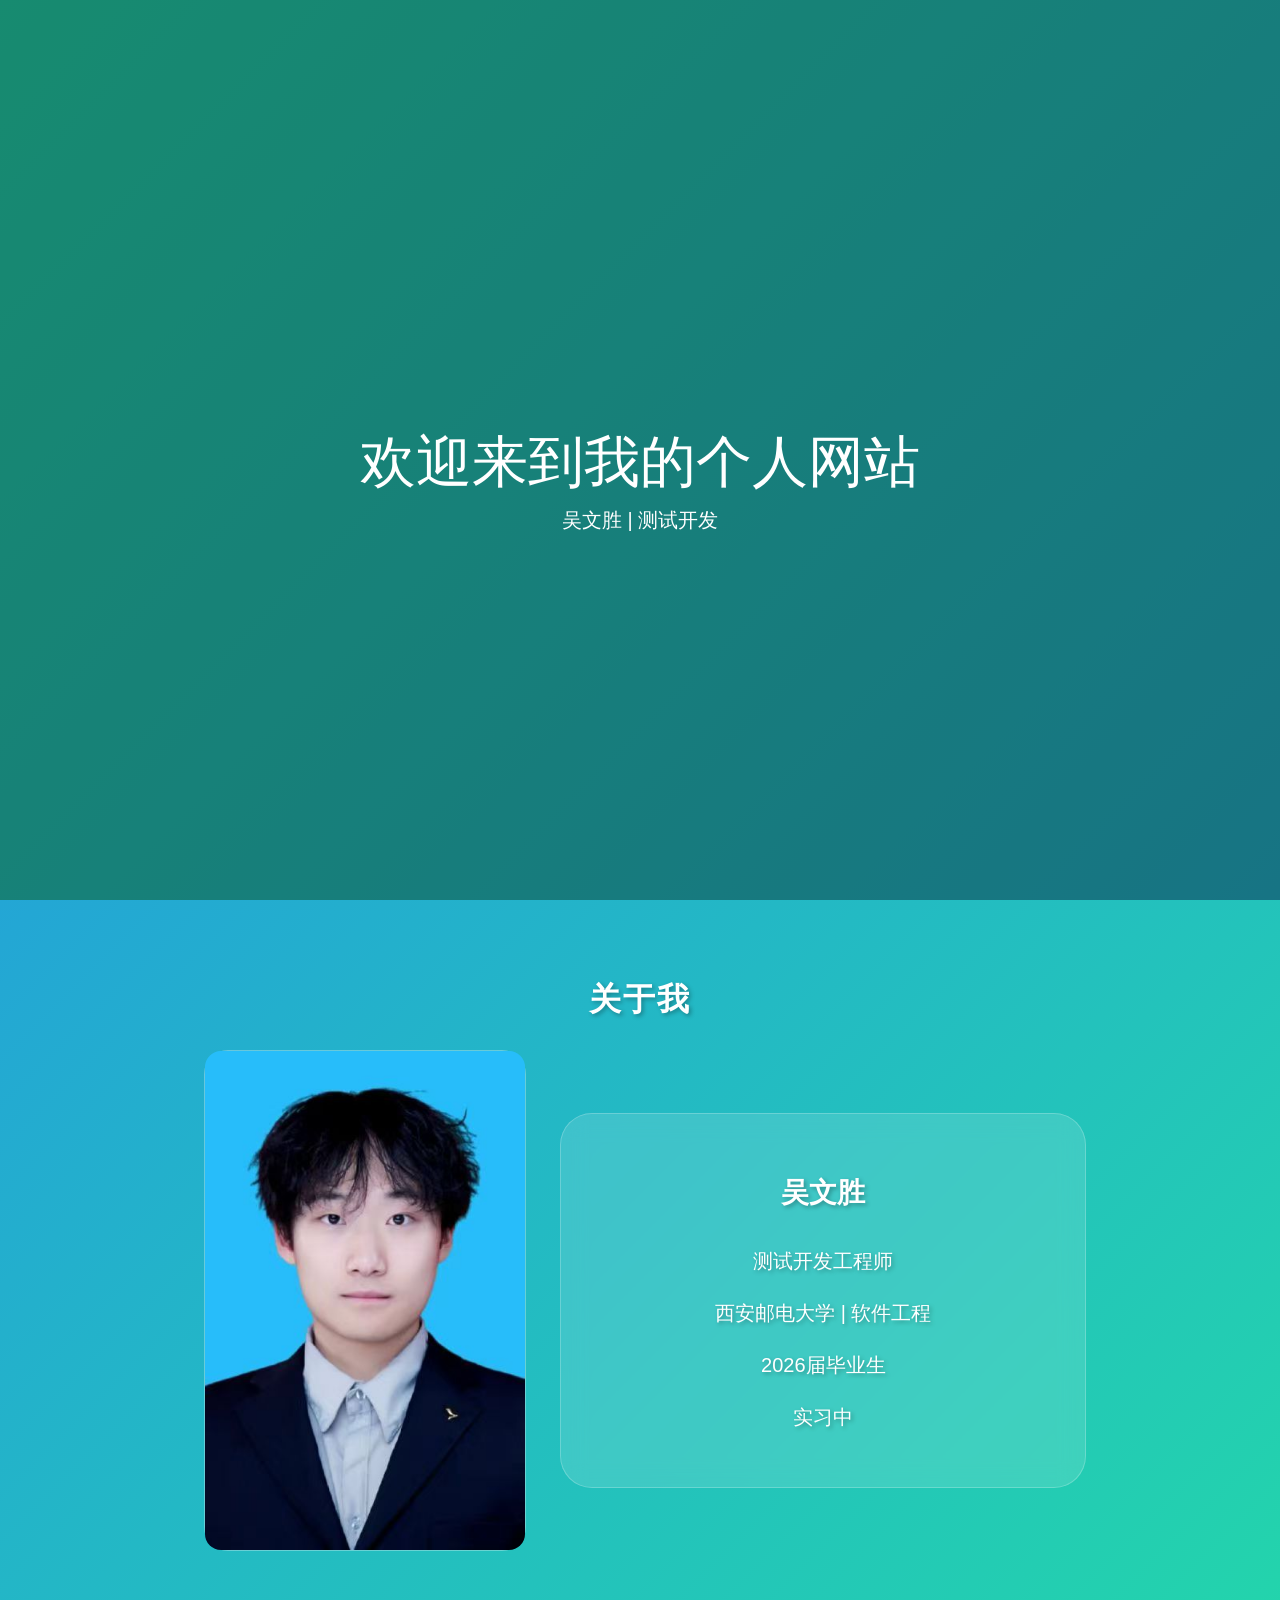
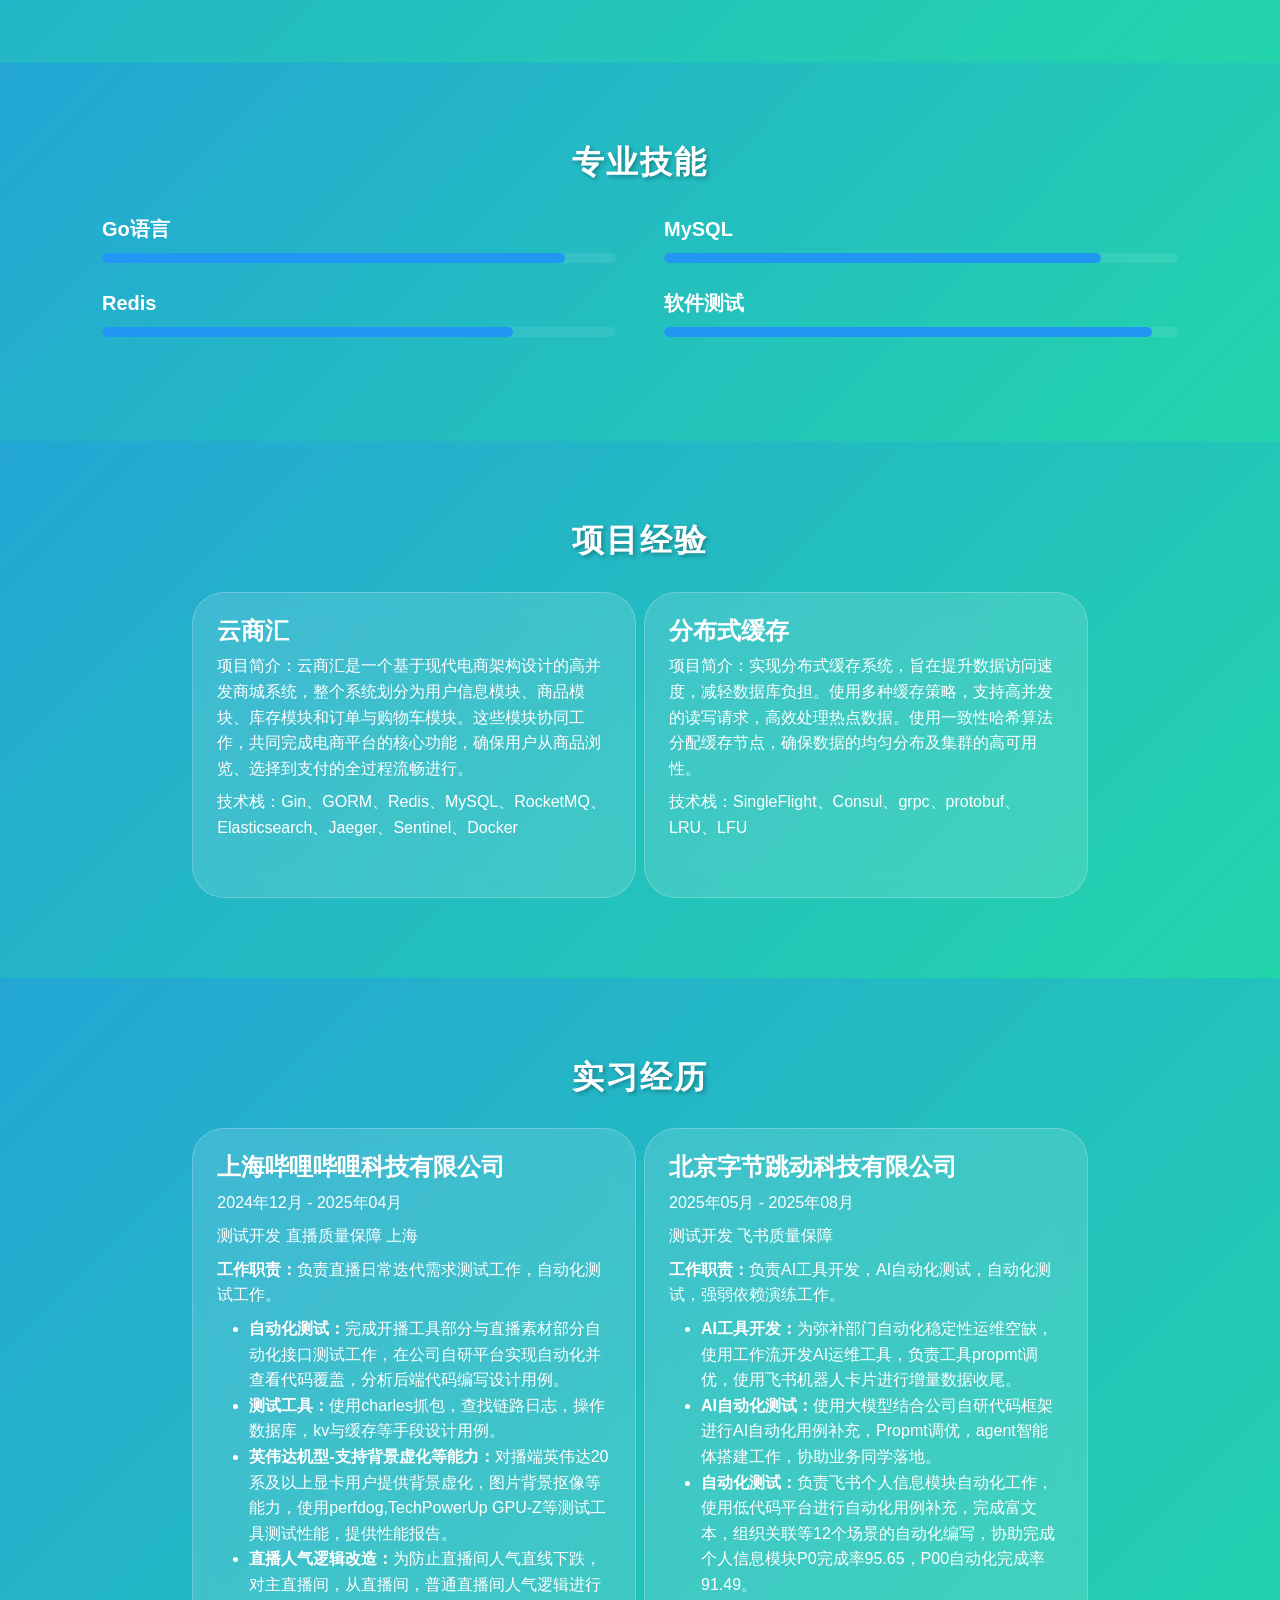
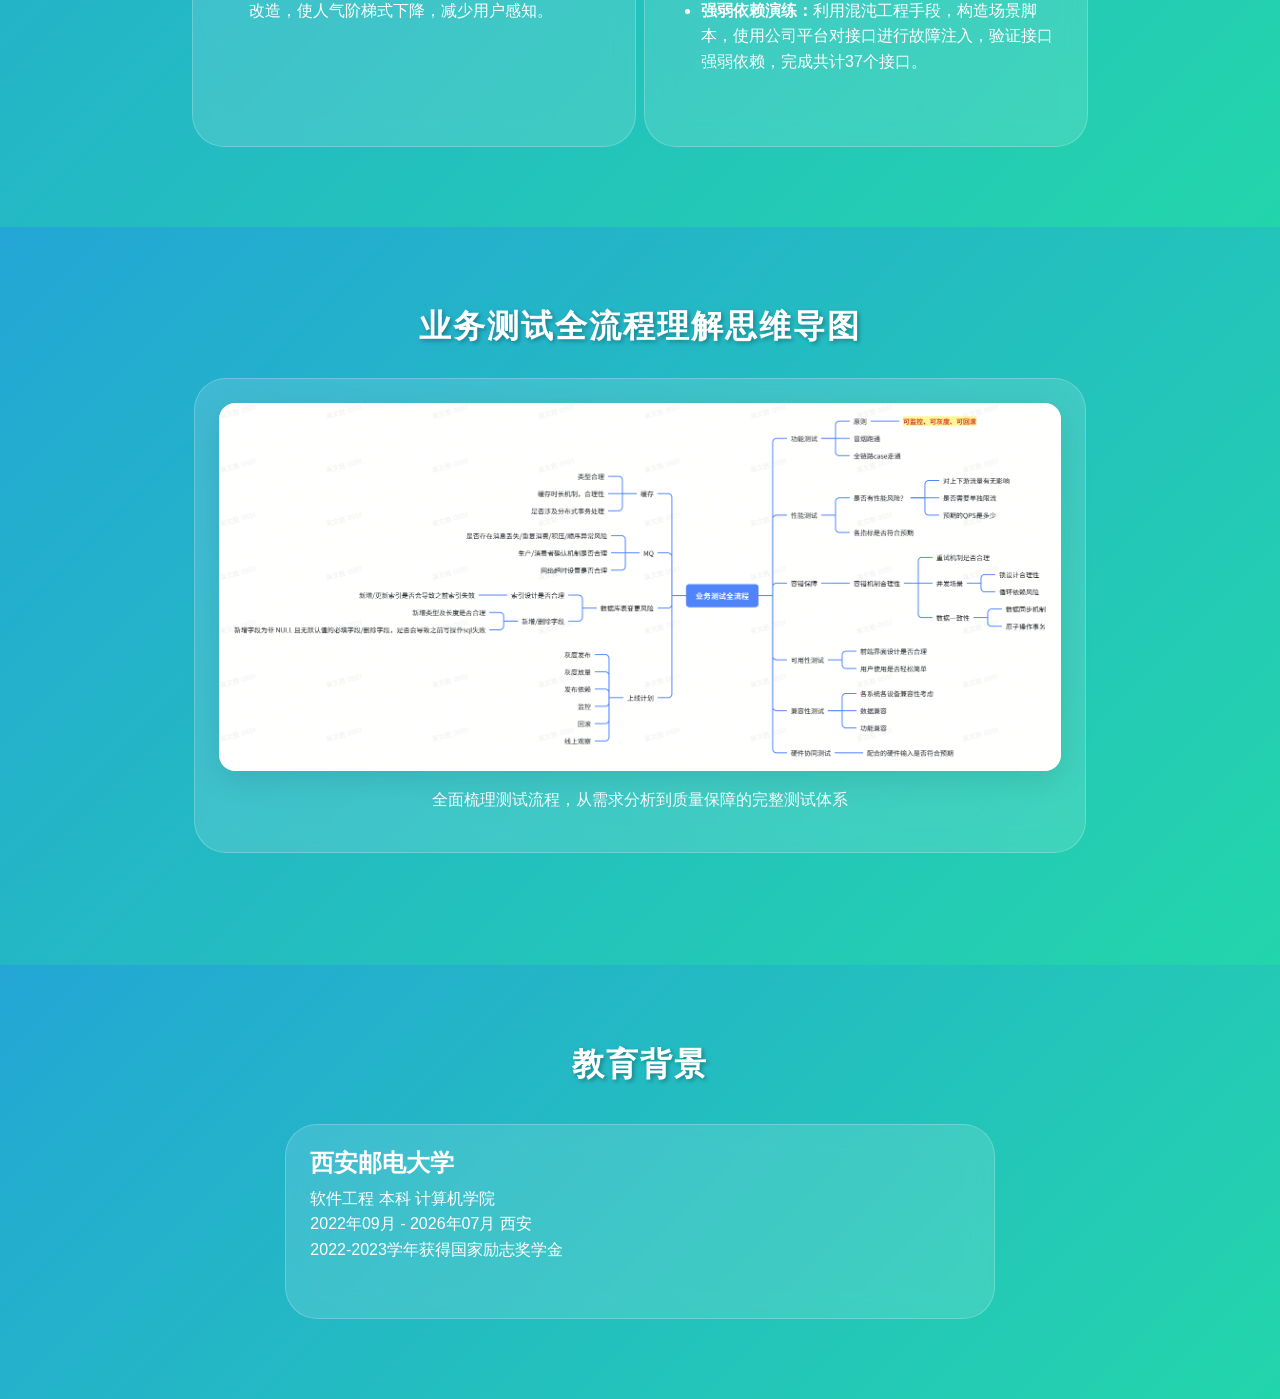
<file: index.html>
<!DOCTYPE html>
<html lang="zh">
<head>
    <meta charset="UTF-8">
    <meta name="viewport" content="width=device-width, initial-scale=1.0">
    <title>{{ .title }}</title>
    <link href="https://cdn.jsdelivr.net/npm/bootstrap@5.3.0/dist/css/bootstrap.min.css" rel="stylesheet">
    <link href="https://cdn.jsdelivr.net/npm/aos@2.3.4/dist/aos.css" rel="stylesheet">
    <link href="/static/css/style.css" rel="stylesheet">
    <style>
        .dynamic-bg {
            position: fixed;
            top: 0;
            left: 0;
            width: 100%;
            height: 100%;
            z-index: -1;
            background: linear-gradient(-45deg, #ee7752, #e73c7e, #23a6d5, #23d5ab);
            background-size: 400% 400%;
            animation: gradient 15s ease infinite;
        }

        @keyframes gradient {
            0% {
                background-position: 0% 50%;
            }
            50% {
                background-position: 100% 50%;
            }
            100% {
                background-position: 0% 50%;
            }
        }

        .content-wrapper {
            background-color: rgba(255, 255, 255, 0.1);
            backdrop-filter: blur(10px);
            border-radius: 15px;
            padding: 30px;
            margin: 20px 0;
            border: 1px solid rgba(255, 255, 255, 0.2);
            box-shadow: 0 8px 32px 0 rgba(31, 38, 135, 0.37);
        }

        .profile-text {
            font-size: 1.8rem;
            line-height: 2.2;
            text-align: center;
            color: white;
            text-shadow: 2px 2px 4px rgba(0, 0, 0, 0.3);
        }

        .profile-text p {
            margin-bottom: 1.2rem;
            font-weight: 500;
        }

        .section-title {
            color: white;
            text-shadow: 2px 2px 4px rgba(0, 0, 0, 0.3);
            margin-bottom: 2rem;
        }

        .section-padding {
            padding: 80px 0;
        }

        .bg-light {
            background-color: rgba(248, 249, 250, 0.1) !important;
            backdrop-filter: blur(10px);
        }

        .card {
            background-color: rgba(255, 255, 255, 0.1);
            backdrop-filter: blur(10px);
            border: 1px solid rgba(255, 255, 255, 0.2);
            color: white;
        }

        .timeline-item {
            background-color: rgba(255, 255, 255, 0.1);
            backdrop-filter: blur(10px);
            border: 1px solid rgba(255, 255, 255, 0.2);
            border-radius: 15px;
            padding: 20px;
            margin-bottom: 20px;
            color: white;
        }
    </style>
</head>
<body>
    <div class="dynamic-bg"></div>
    <!-- Hero Section -->
    <section id="hero" class="hero-section" style="background: linear-gradient(-45deg, #ee7752, #e73c7e, #23a6d5, #23d5ab); background-size: 400% 400%; animation: gradient 15s ease infinite;">
        <div class="container h-100">
            <div class="row h-100 align-items-center">
                <div class="col-12 text-center">
                    <h1 class="display-4" data-aos="fade-up">欢迎来到我的个人网站</h1>
                    <p class="lead" data-aos="fade-up" data-aos-delay="200">吴文胜 | 测试开发</p>
                </div>
            </div>
        </div>
    </section>
    <!-- 关于我 -->
    <section id="about" class="section-padding">
        <div class="container">
            <h2 class="section-title" data-aos="fade-up">关于我</h2>
            <div class="row justify-content-center align-items-center">
                <div class="col-md-4 d-flex justify-content-center mb-4 mb-md-0" data-aos="fade-right">
                    <div class="frosted-card p-0 d-flex align-items-center justify-content-center" style="background:rgba(255,255,255,0.12);box-shadow:none;backdrop-filter:blur(12px);border-radius:24px;">
                        <img src="/static/images/profile.jpg" alt="吴文胜个人照片" class="img-fluid rounded-4" style="max-width:320px;">
                    </div>
                </div>
                <div class="col-md-6" data-aos="fade-left">
                    <div class="frosted-card p-5 h-100 d-flex flex-column justify-content-center align-items-center" style="min-height:320px;">
                        <div class="profile-text text-center">
                            <p class="fs-3 fw-bold mb-3" style="color:#fff;">吴文胜</p>
                            <p class="fs-5 mb-2" style="color:#fff;">测试开发工程师</p>
                            <p class="fs-5 mb-2" style="color:#fff;">西安邮电大学 | 软件工程</p>
                            <p class="fs-5 mb-2" style="color:#fff;">2026届毕业生</p>
                            <p class="fs-5 mb-0" style="color:#fff;">实习中</p>
                        </div>
                    </div>
                </div>
            </div>
        </div>
    </section>
    <!-- 技能展示 -->
    <section id="skills" class="section-padding">
        <div class="container">
            <h2 class="section-title" data-aos="fade-up">专业技能</h2>
            <div class="row g-5 align-items-center">
                <div class="col-md-6">
                    <div class="mb-4">
                        <span class="fw-bold fs-5" style="color:#fff;">Go语言</span>
                        <div class="progress my-2" style="height:10px;background:#fff;border-radius:8px;">
                            <div class="progress-bar" role="progressbar" style="width: 90%;background:#2196f3;"></div>
                        </div>
                    </div>
                    <div class="mb-4">
                        <span class="fw-bold fs-5" style="color:#fff;">Redis</span>
                        <div class="progress my-2" style="height:10px;background:#fff;border-radius:8px;">
                            <div class="progress-bar" role="progressbar" style="width: 80%;background:#2196f3;"></div>
                        </div>
                    </div>
                </div>
                <div class="col-md-6">
                    <div class="mb-4">
                        <span class="fw-bold fs-5" style="color:#fff;">MySQL</span>
                        <div class="progress my-2" style="height:10px;background:#fff;border-radius:8px;">
                            <div class="progress-bar" role="progressbar" style="width: 85%;background:#2196f3;"></div>
                        </div>
                    </div>
                    <div class="mb-4">
                        <span class="fw-bold fs-5" style="color:#fff;">软件测试</span>
                        <div class="progress my-2" style="height:10px;background:#fff;border-radius:8px;">
                            <div class="progress-bar" role="progressbar" style="width: 95%;background:#2196f3;"></div>
                        </div>
                    </div>
                </div>
            </div>
        </div>
    </section>
    <!-- 项目经验 -->
    <section id="projects" class="section-padding">
        <div class="container">
            <h2 class="section-title" data-aos="fade-up">项目经验</h2>
            <div class="row g-2 justify-content-center">
                <div class="col-md-6 col-lg-5" data-aos="fade-up">
                    <div class="frosted-card p-4 h-100">
                        <h4 class="fw-bold mb-2" style="color:#fff;">云商汇</h4>
                        <div class="mb-2" style="color:#fff;">项目简介：云商汇是一个基于现代电商架构设计的高并发商城系统，整个系统划分为用户信息模块、商品模块、库存模块和订单与购物车模块。这些模块协同工作，共同完成电商平台的核心功能，确保用户从商品浏览、选择到支付的全过程流畅进行。</div>
                        <div style="color:#fff;">技术栈：Gin、GORM、Redis、MySQL、RocketMQ、Elasticsearch、Jaeger、Sentinel、Docker</div>
                    </div>
                </div>
                <div class="col-md-6 col-lg-5" data-aos="fade-up">
                    <div class="frosted-card p-4 h-100">
                        <h4 class="fw-bold mb-2" style="color:#fff;">分布式缓存</h4>
                        <div class="mb-2" style="color:#fff;">项目简介：实现分布式缓存系统，旨在提升数据访问速度，减轻数据库负担。使用多种缓存策略，支持高并发的读写请求，高效处理热点数据。使用一致性哈希算法分配缓存节点，确保数据的均匀分布及集群的高可用性。</div>
                        <div style="color:#fff;">技术栈：SingleFlight、Consul、grpc、protobuf、LRU、LFU</div>
                    </div>
                </div>
            </div>
        </div>
    </section>
    <!-- 实习经历 -->
    <section id="internship" class="section-padding">
        <div class="container">
            <h2 class="section-title" data-aos="fade-up">实习经历</h2>
            <div class="row g-2 justify-content-center">
                <div class="col-md-6 col-lg-5" data-aos="fade-up">
                    <div class="frosted-card p-4 h-100">
                        <h4 class="fw-bold mb-2" style="color:#fff;">上海哔哩哔哩科技有限公司</h4>
                        <div class="mb-2" style="color:#fff;">2024年12月 - 2025年04月</div>
                        <div class="mb-2" style="color:#fff;">测试开发 直播质量保障 上海</div>
                        <div class="mb-2" style="color:#fff;"><strong>工作职责：</strong>负责直播日常迭代需求测试工作，自动化测试工作。</div>
                        <ul style="color:#fff;">
                            <li><strong>自动化测试：</strong>完成开播工具部分与直播素材部分自动化接口测试工作，在公司自研平台实现自动化并查看代码覆盖，分析后端代码编写设计用例。</li>
                            <li><strong>测试工具：</strong>使用charles抓包，查找链路日志，操作数据库，kv与缓存等手段设计用例。</li>
                            <li><strong>英伟达机型-支持背景虚化等能力：</strong>对播端英伟达20系及以上显卡用户提供背景虚化，图片背景抠像等能力，使用perfdog,TechPowerUp GPU-Z等测试工具测试性能，提供性能报告。</li>
                            <li><strong>直播人气逻辑改造：</strong>为防止直播间人气直线下跌，对主直播间，从直播间，普通直播间人气逻辑进行改造，使人气阶梯式下降，减少用户感知。</li>
                        </ul>
                    </div>
                </div>
                <div class="col-md-6 col-lg-5" data-aos="fade-up">
                    <div class="frosted-card p-4 h-100">
                        <h4 class="fw-bold mb-2" style="color:#fff;">北京字节跳动科技有限公司</h4>
                        <div class="mb-2" style="color:#fff;">2025年05月 - 2025年08月</div>
                        <div class="mb-2" style="color:#fff;">测试开发 飞书质量保障</div>
                        <div class="mb-2" style="color:#fff;"><strong>工作职责：</strong>负责AI工具开发，AI自动化测试，自动化测试，强弱依赖演练工作。</div>
                        <ul style="color:#fff;">
                            <li><strong>AI工具开发：</strong>为弥补部门自动化稳定性运维空缺，使用工作流开发AI运维工具，负责工具propmt调优，使用飞书机器人卡片进行增量数据收尾。</li>
                            <li><strong>AI自动化测试：</strong>使用大模型结合公司自研代码框架进行AI自动化用例补充，Propmt调优，agent智能体搭建工作，协助业务同学落地。</li>
                            <li><strong>自动化测试：</strong>负责飞书个人信息模块自动化工作，使用低代码平台进行自动化用例补充，完成富文本，组织关联等12个场景的自动化编写，协助完成个人信息模块P0完成率95.65，P00自动化完成率91.49。</li>
                            <li><strong>强弱依赖演练：</strong>利用混沌工程手段，构造场景脚本，使用公司平台对接口进行故障注入，验证接口强弱依赖，完成共计37个接口。</li>
                        </ul>
                    </div>
                </div>
            </div>
        </div>
    </section>
    <!-- 业务测试全流程理解思维导图 -->
    <section id="testing-mindmap" class="section-padding">
        <div class="container">
            <h2 class="section-title" data-aos="fade-up">业务测试全流程理解思维导图</h2>
            <div class="row justify-content-center">
                <div class="col-md-10" data-aos="fade-up">
                    <div class="frosted-card p-4 text-center">
                        <img src="/static/images/business-testing-mindmap.png" alt="业务测试全流程理解思维导图" class="img-fluid rounded-4" style="max-width: 100%; height: auto; box-shadow: 0 8px 32px rgba(0,0,0,0.1);">
                        <p class="mt-3 text-light">全面梳理测试流程，从需求分析到质量保障的完整测试体系</p>
                    </div>
                </div>
            </div>
        </div>
    </section>
    <!-- 教育背景 -->
    <section id="education" class="section-padding">
        <div class="container">
            <h2 class="section-title" data-aos="fade-up">教育背景</h2>
            <div class="row justify-content-center">
                <div class="col-md-8" data-aos="fade-up">
                    <div class="frosted-card p-4 h-100">
                        <h4 class="fw-bold mb-2">西安邮电大学</h4>
                        <div>软件工程 本科 计算机学院</div>
                        <div>2022年09月 - 2026年07月 西安</div>
                        <div>2022-2023学年获得国家励志奖学金</div>
                    </div>
                </div>
            </div>
        </div>
    </section>
    <script src="https://cdn.jsdelivr.net/npm/bootstrap@5.3.0/dist/js/bootstrap.bundle.min.js"></script>
    <script src="https://cdn.jsdelivr.net/npm/aos@2.3.4/dist/aos.js"></script>
    <script>
        AOS.init({
            duration: 1000,
            once: true
        });
    </script>
</body>
</html>
</file>
<file: static/css/style.css>
/* 全局样式 */
:root {
    --primary-color: #007bff;
    --secondary-color: #6c757d;
    --dark-color: #343a40;
    --light-color: #f8f9fa;
}

body {
    background: linear-gradient(135deg, #23a6d5 0%, #23d5ab 100%);
    color: #fff;
    font-family: "思源黑体", "Roboto", sans-serif;
    line-height: 1.6;
}

h1, h2, h3, h4, h5 {
    font-weight: bold;
}

img {
    border-radius: 12px;
}

.container {
    max-width: 1100px;
}

/* Hero Section */
.hero-section {
    height: 100vh;
    background: url('/static/images/hero-bg2.jpg') no-repeat center center;
    background-size: cover;
    color: white;
    padding-top: 80px;
    position: relative;
}

.hero-section::before {
    content: '';
    position: absolute;
    top: 0;
    left: 0;
    width: 100%;
    height: 100%;
    background: rgba(0, 0, 0, 0.35); /* 半透明黑色遮罩 */
    z-index: 1;
}

.hero-section .container {
    position: relative;
    z-index: 2;
}

/* 章节通用样式 */
.section-padding {
    padding: 100px 0;
}

.section-title {
    color: #fff;
    text-align: center;
    margin-bottom: 50px;
    font-weight: bold;
    text-shadow: 0 2px 8px rgba(0,0,0,0.18);
    letter-spacing: 2px;
}

.card, .timeline-item, .content-wrapper {
    background: #fff;
    color: #222;
    border-radius: 15px;
    box-shadow: 0 4px 24px 0 rgba(0,0,0,0.07);
    border: none;
    margin-bottom: 2rem;
}

.card-title, .profile-text p {
    color: #222;
}

.profile-text {
    font-size: 1.8rem;
    line-height: 2.2;
    text-align: center;
}

.profile-text p {
    margin-bottom: 1.2rem;
    font-weight: 500;
}

.skill-item {
    margin-bottom: 30px;
}

.progress {
    height: 10px;
    border-radius: 5px;
    background-color: #e9ecef;
}

.progress-bar {
    background-color: var(--primary-color);
    border-radius: 5px;
}

.bg-light {
    background-color: #f8f9fa !important;
}

.timeline {
    position: relative;
    padding: 20px 0;
}

.timeline::before {
    content: '';
    position: absolute;
    top: 0;
    left: 50%;
    width: 2px;
    height: 100%;
    background-color: var(--primary-color);
}

.timeline-item {
    padding: 20px;
    margin-bottom: 20px;
}

.dynamic-bg {
    display: none;
}

/* 响应式调整 */
@media (max-width: 768px) {
    .section-padding {
        padding: 60px 0;
    }

    .hero-section {
        height: 70vh;
    }

    .frosted-card {
        padding: 1.2rem 1rem;
    }
}

/* 动画效果 */
[data-aos] {
    pointer-events: none;
}

[data-aos].aos-animate {
    pointer-events: auto;
}

/* 导航栏样式 */
.navbar {
    transition: background-color 0.3s ease;
}

.navbar.scrolled {
    background-color: var(--dark-color) !important;
}

/* 表单样式 */
.form-control {
    border-radius: 0;
    border: none;
    border-bottom: 2px solid #ddd;
    padding: 10px 0;
    margin-bottom: 20px;
}

.form-control:focus {
    box-shadow: none;
    border-color: var(--primary-color);
}

/* 按钮样式 */
.btn-primary {
    border-radius: 30px;
    padding: 10px 30px;
    text-transform: uppercase;
    letter-spacing: 1px;
    transition: all 0.3s ease;
}

.btn-primary:hover {
    transform: translateY(-2px);
    box-shadow: 0 5px 15px rgba(0, 0, 0, 0.1);
}

/* 教育背景卡片优化 */
#education .timeline {
    padding: 0;
    margin: 0 auto;
    max-width: 900px;
}
#education .timeline-item {
    background: rgba(255,255,255,0.25);
    backdrop-filter: blur(12px);
    border-radius: 24px;
    border: none;
    box-shadow: 0 4px 24px 0 rgba(0,0,0,0.07);
    margin: 0 auto 2rem auto;
    padding: 2rem 2.5rem;
    color: var(--main-fg);
    position: relative;
    background: transparent !important;
    color: #fff !important;
    border: none !important;
    box-shadow: none !important;
}
[data-bs-theme="dark"] #education .timeline-item {
    background: rgba(35,39,46,0.5);
}
#education .timeline-item::before,
#education .timeline-item::after {
    display: none !important;
}
#education .section-title {
    margin-bottom: 2.5rem;
}

/* 渐变背景（全局可复用） */
.bg-gradient-primary {
  background: linear-gradient(135deg, #23a6d5 0%, #23d5ab 100%);
}

/* 教育背景内容样式 */
.edu-content {
  color: #fff;
  font-size: 1.2rem;
  padding: 2.5rem 2rem;
  border-radius: 2rem;
  margin: 0 auto 2rem auto;
  box-shadow: 0 4px 24px 0 rgba(31, 38, 135, 0.07);
  background: rgba(255,255,255,0.02); /* 轻微透明，适配深浅模式 */
  backdrop-filter: blur(0.5px);
  max-width: 900px;
}

.section-title {
  color: #fff !important;
  text-shadow: 0 2px 8px rgba(0,0,0,0.08);
}

/* 统一所有内容区块为渐变背景+白字 */
.section-padding {
  background: linear-gradient(135deg, #23a6d5 0%, #23d5ab 100%);
  color: #fff;
}

.card, .timeline-item {
  background: transparent !important;
  color: #fff !important;
  border: none !important;
  box-shadow: none !important;
}

/* 毛玻璃卡片样式 */
.frosted-card {
    background: rgba(255,255,255,0.13);
    border-radius: 2rem;
    border: 1.5px solid rgba(255,255,255,0.22);
    color: #fff;
    backdrop-filter: blur(12px);
    -webkit-backdrop-filter: blur(12px);
    padding: 2.5rem 2rem;
    margin-bottom: 2rem;
    box-shadow: none;
}

.frosted-card h4 {
    color: #fff;
    font-weight: bold;
}

/* 进度条优化 */
.progress {
  background: rgba(255,255,255,0.08) !important;
  border-radius: 8px;
}
.progress-bar {
  background: linear-gradient(90deg, #fff 0%, #23a6d5 100%);
  border-radius: 8px;
  height: 100%;
}

.row.g-4 {
    row-gap: 2rem;
    column-gap: 2rem;
}
</file>
